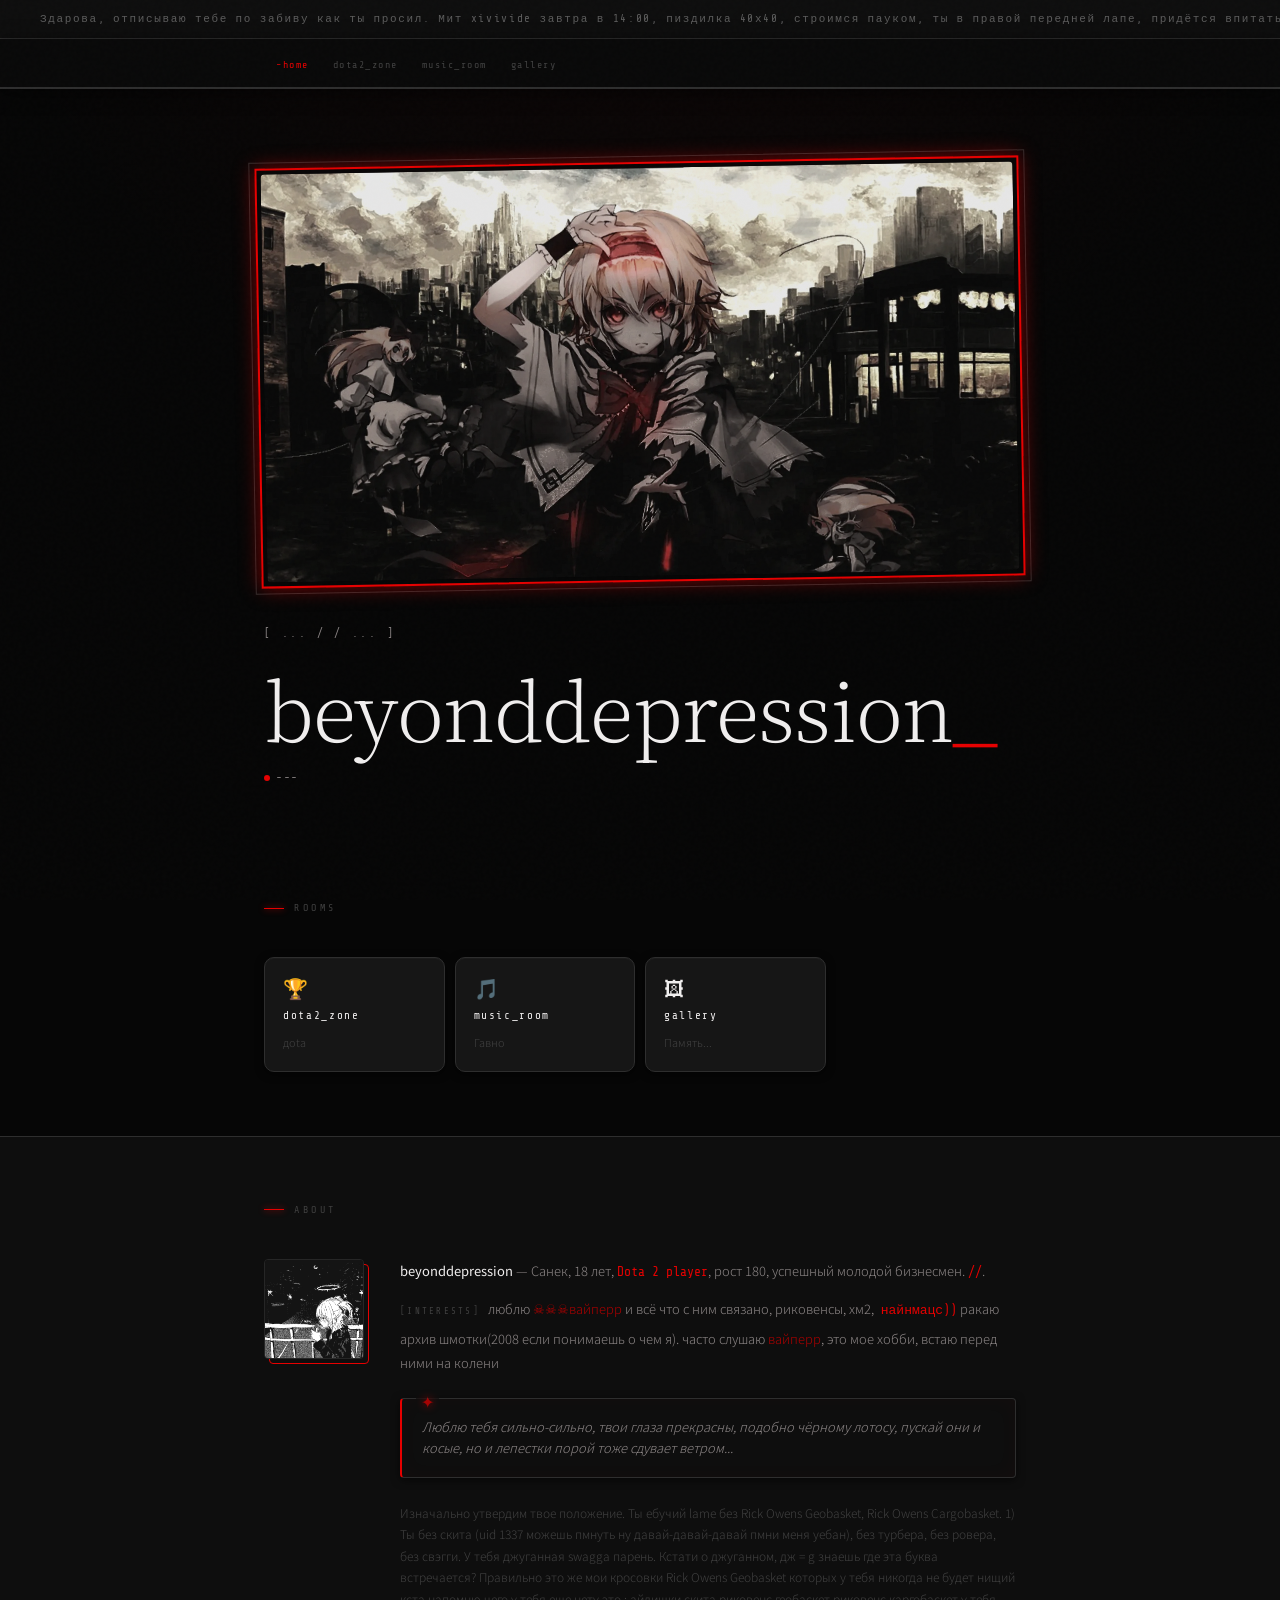
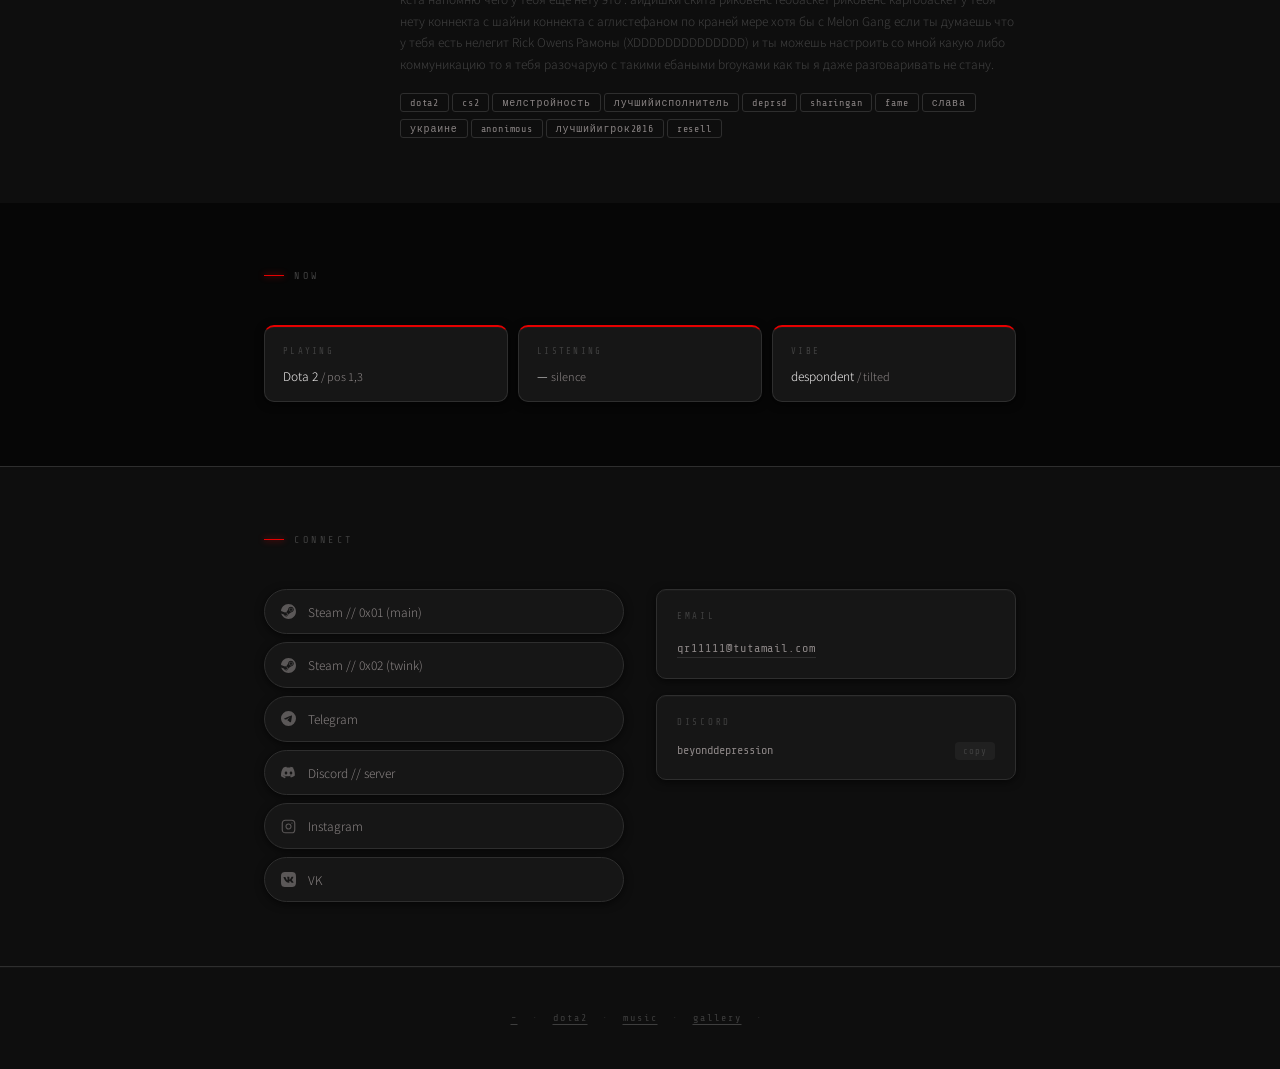
<file: index.html>
<!DOCTYPE html>
<html lang="ru">
<head>
  <meta charset="UTF-8"/>
  <meta name="viewport" content="width=device-width, initial-scale=1.0"/>
  <title>beyonddepression</title>
  <link rel="preconnect" href="https://fonts.googleapis.com"/>
  <link rel="preconnect" href="https://fonts.gstatic.com" crossorigin/>
  <link href="https://fonts.googleapis.com/css2?family=Noto+Serif+JP:wght@200;400&family=Noto+Sans+JP:wght@300;400&family=Share+Tech+Mono&display=swap" rel="stylesheet"/>
  <link rel="stylesheet" href="css/base.css"/>
  <link rel="stylesheet" href="css/index.css">
</head>
<body>
<canvas class="rain-canvas" id="rainCanvas"></canvas>
<div class="content-layer">

<div class="marquee-wrap">
  <div class="marquee-track">
    <span>Здарова, отписываю тебе по забиву как ты просил. Мит xivivide завтра в 14:00, пиздилка 40х40, строимся пауком, ты в правой передней лапе, придётся впитать слегка, но тебе не привыкать. До встречи.&nbsp;&nbsp;✦&nbsp;&nbsp;</span>
    <span>Здарова, отписываю тебе по забиву как ты просил. Мит xivivide завтра в 14:00, пиздилка 40х40, строимся пауком, ты в правой передней лапе, придётся впитать слегка, но тебе не привыкать. До встречи.&nbsp;&nbsp;✦&nbsp;&nbsp;</span>
    <span>Здарова, отписываю тебе по забиву как ты просил. Мит xivivide завтра в 14:00, пиздилка 40х40, строимся пауком, ты в правой передней лапе, придётся впитать слегка, но тебе не привыкать. До встречи.&nbsp;&nbsp;✦&nbsp;&nbsp;</span>
    <span>Здарова, отписываю тебе по забиву как ты просил. Мит xivivide завтра в 14:00, пиздилка 40х40, строимся пауком, ты в правой передней лапе, придётся впитать слегка, но тебе не привыкать. До встречи.&nbsp;&nbsp;✦&nbsp;&nbsp;</span>
    <span>Здарова, отписываю тебе по забиву как ты просил. Мит xivivide завтра в 14:00, пиздилка 40х40, строимся пауком, ты в правой передней лапе, придётся впитать слегка, но тебе не привыкать. До встречи.&nbsp;&nbsp;✦&nbsp;&nbsp;</span>
    <span>Здарова, отписываю тебе по забиву как ты просил. Мит xivivide завтра в 14:00, пиздилка 40х40, строимся пауком, ты в правой передней лапе, придётся впитать слегка, но тебе не привыкать. До встречи.&nbsp;&nbsp;✦&nbsp;&nbsp;</span>
    <span>Здарова, отписываю тебе по забиву как ты просил. Мит xivivide завтра в 14:00, пиздилка 40х40, строимся пауком, ты в правой передней лапе, придётся впитать слегка, но тебе не привыкать. До встречи.&nbsp;&nbsp;✦&nbsp;&nbsp;</span>
  </div>
</div>

<nav class="site-nav">
  <div class="nav-inner">
    <ul class="nav-links">
      <li><a href="index.html">~home</a></li>
      <li><a href="pages/trophy.html">dota2_zone</a></li>
      <li><a href="pages/music.html">music_room</a></li>
      <li><a href="pages/gallery.html">gallery</a></li>
    </ul>
    <button class="nav-toggle" id="navToggle" aria-label="menu">
      <svg viewBox="0 0 24 24" fill="none" stroke="currentColor" stroke-width="1.8"><line x1="3" y1="6" x2="21" y2="6"/><line x1="3" y1="12" x2="21" y2="12"/><line x1="3" y1="18" x2="21" y2="18"/></svg>
    </button>
  </div>
  <div class="nav-mobile" id="navMobile">
    <a href="index.html">~home</a>
    <a href="pages/trophy.html">dota2_zone</a>
    <a href="pages/music.html">music_room</a>
    <a href="pages/gallery.html">gallery</a>
  </div>
</nav>

<header>
  <div class="container">
    <div class="hero-image-wrap">
  <picture>
    <source srcset="assets/img/beyond_image_optimized.webp" type="image/webp">
    <img class="hero-image" 
         src="assets/img/beyond_image.jpg" 
         fetchpriority="high"
         alt="beyonddepression visual interpretation"
         decoding="async">
  </picture>
  </div>

    <div class="fade-in">
      <p class="hero-sub">[ ... /  / ... ]</p>
      <h1 class="hero-title glitch cursor" data-text="beyonddepression">beyonddepression</h1>
      <p class="hero-status"><span class="status-dot"></span>--- </p>
    </div>
  </div>
</header>

<section id="rooms">
  <div class="container">
    <p class="sec-label fade-in">rooms</p>
    <div class="rooms-grid stagger">
      <a class="room-card" href="pages/trophy.html">
        <span class="room-icon">🏆</span>
        <span class="room-name">dota2_zone</span>
        <span class="room-desc">дota</span>
      </a>
      <a class="room-card" href="pages/music.html">
        <span class="room-icon">🎵</span>
        <span class="room-name">music_room</span>
        <span class="room-desc">Гавно</span>
      </a>
      <a class="room-card" href="pages/gallery.html">
        <span class="room-icon">🖼</span>
        <span class="room-name">gallery</span>
        <span class="room-desc">Память...</span>
      </a>
    </div>
  </div>
</section>

<section id="about">
  <div class="container fade-in">
    <p class="sec-label">about</p>
    <div class="about-grid">
      <div class="avatar-wrap">
        <img class="avatar" src="assets/img/avatar.jpg" alt="avatar"/>
      </div> 
      <div class="about-text stagger visible">
  <p><strong>beyonddepression</strong> — Санек, 18 лет, <span class="val-red">Dota 2 player</span>, рост 180, успешный молодой бизнесмен. <span class="val-red">//</span>.</p>

  <p>
    <span class="now-card-label" style="display:inline-block; margin-right:5px;">[interests]</span>
    люблю <span class="val-viperr">☠☠☠вайперр</span> и всё что с ним связано,
    риковенсы, хм2,<span class="val-red"> найнмацс))</span>
    ракаю архив шмотки(2008 если понимаешь о чем я). часто слушаю <span class="val-viperr">вайперр</span>, это мое хобби, встаю перед ними на колени
  </p>

  <div class="about-quote">
    <p>Люблю тебя сильно-сильно, твои глаза прекрасны, подобно чёрному лотосу, пускай они и косые, но и лепестки порой тоже сдувает ветром...</p>
  </div>

  <p style="font-size: 12px; color:var(--dim);">  Изначально утвердим твое положение. Ты ебучий lame без Rick Owens Geobasket, Rick Owens Cargobasket.
1) Ты без скита (uid 1337 можешь пмнуть ну давай-давай-давай пмни меня уебан), без турбера, без ровера, без свэгги. У тебя джуганная swagga парень.
Кстати о джуганном, дж = g знаешь где эта буква встречается? Правильно это же мои кросовки Rick Owens Geobasket которых у тебя никогда не будет
нищий кста напомню чего у тебя еще нету это : айдишки скита риковенс геобаскет риковенс каргобаскет у тебя нету коннекта с шайни коннекта с аглистефаном по краней мере хотя бы с Melon Gang
если ты думаешь что у тебя есть нелегит Rick Owens Рамоны (XDDDDDDDDDDDDDD) и ты можешь настроить со мной какую либо коммуникацию то я тебя разочарую с такими ебаными broуками как ты я даже разговаривать не стану.
  </p>
          <span class="tag">dota2</span>
          <span class="tag">cs2</span>
          <span class="tag">мелстройность</span>
          <span class="tag">лучшийисполнитель</span>
          <span class="tag">deprsd</span>
          <span class="tag">sharingan</span>
          <span class="tag">fame</span>
          <span class="tag">слава</span>
          <span class="tag">украине</span>
          <span class="tag">anonimous</span>
          <span class="tag">лучшийигрок2016</span>
          <span class="tag">resell</span>
        </div>
      </div>
    </div>
  </div>
</section>

<section id="now">
  <div class="container">
    <p class="sec-label fade-in">now</p>
    <div class="now-grid stagger">
      <div class="now-card">
        <div class="now-card-label">playing</div>
        <div class="now-card-value">Dota 2 <span>/ pos 1,3</span></div>
      </div>
      <div class="now-card">
        <div class="now-card-label">listening</div>
        <div class="now-card-value" id="nowListening">— <span>silence</span></div>
      </div>
      <div class="now-card">
        <div class="now-card-label">vibe</div>
        <div class="now-card-value">despondent <span>/ tilted</span></div>
      </div>
    </div>
  </div>
</section>

<section id="connect">
  <div class="container fade-in">
    <p class="sec-label">connect</p>
    <div class="connect-grid">

      <div class="socials-list" id="socialsContainer"></div>

      <div class="contact-col">

        <div class="contact-block">
          <div class="contact-block-label">email</div>
          <a class="email-link" href="mailto:qr11111@tutamail.com">qr11111@tutamail.com</a>
        </div>

        <div class="contact-block">
          <div class="contact-block-label">discord</div>
          <div class="discord-copy">
            <span class="discord-tag" id="discordTag">beyonddepression</span>
            <button class="copy-btn" id="copyDiscord">copy</button>
          </div>
        </div>
      </div>
    </div>
  </div>
</section>



<footer class="site-footer">
  <div class="container">
    <p class="footer-text">
      <a href="index.html">~</a> &nbsp;·&nbsp;
      <a href="pages/trophy.html">dota2</a> &nbsp;·&nbsp;
      <a href="pages/music.html">music</a> &nbsp;·&nbsp;
      <a href="pages/gallery.html">gallery</a> &nbsp;·&nbsp;
    </p>
  </div>
</footer>

</div>
<script src="js/shared.js"></script>
<script src="js/index.js"></script>
</body>
</html>
</file>
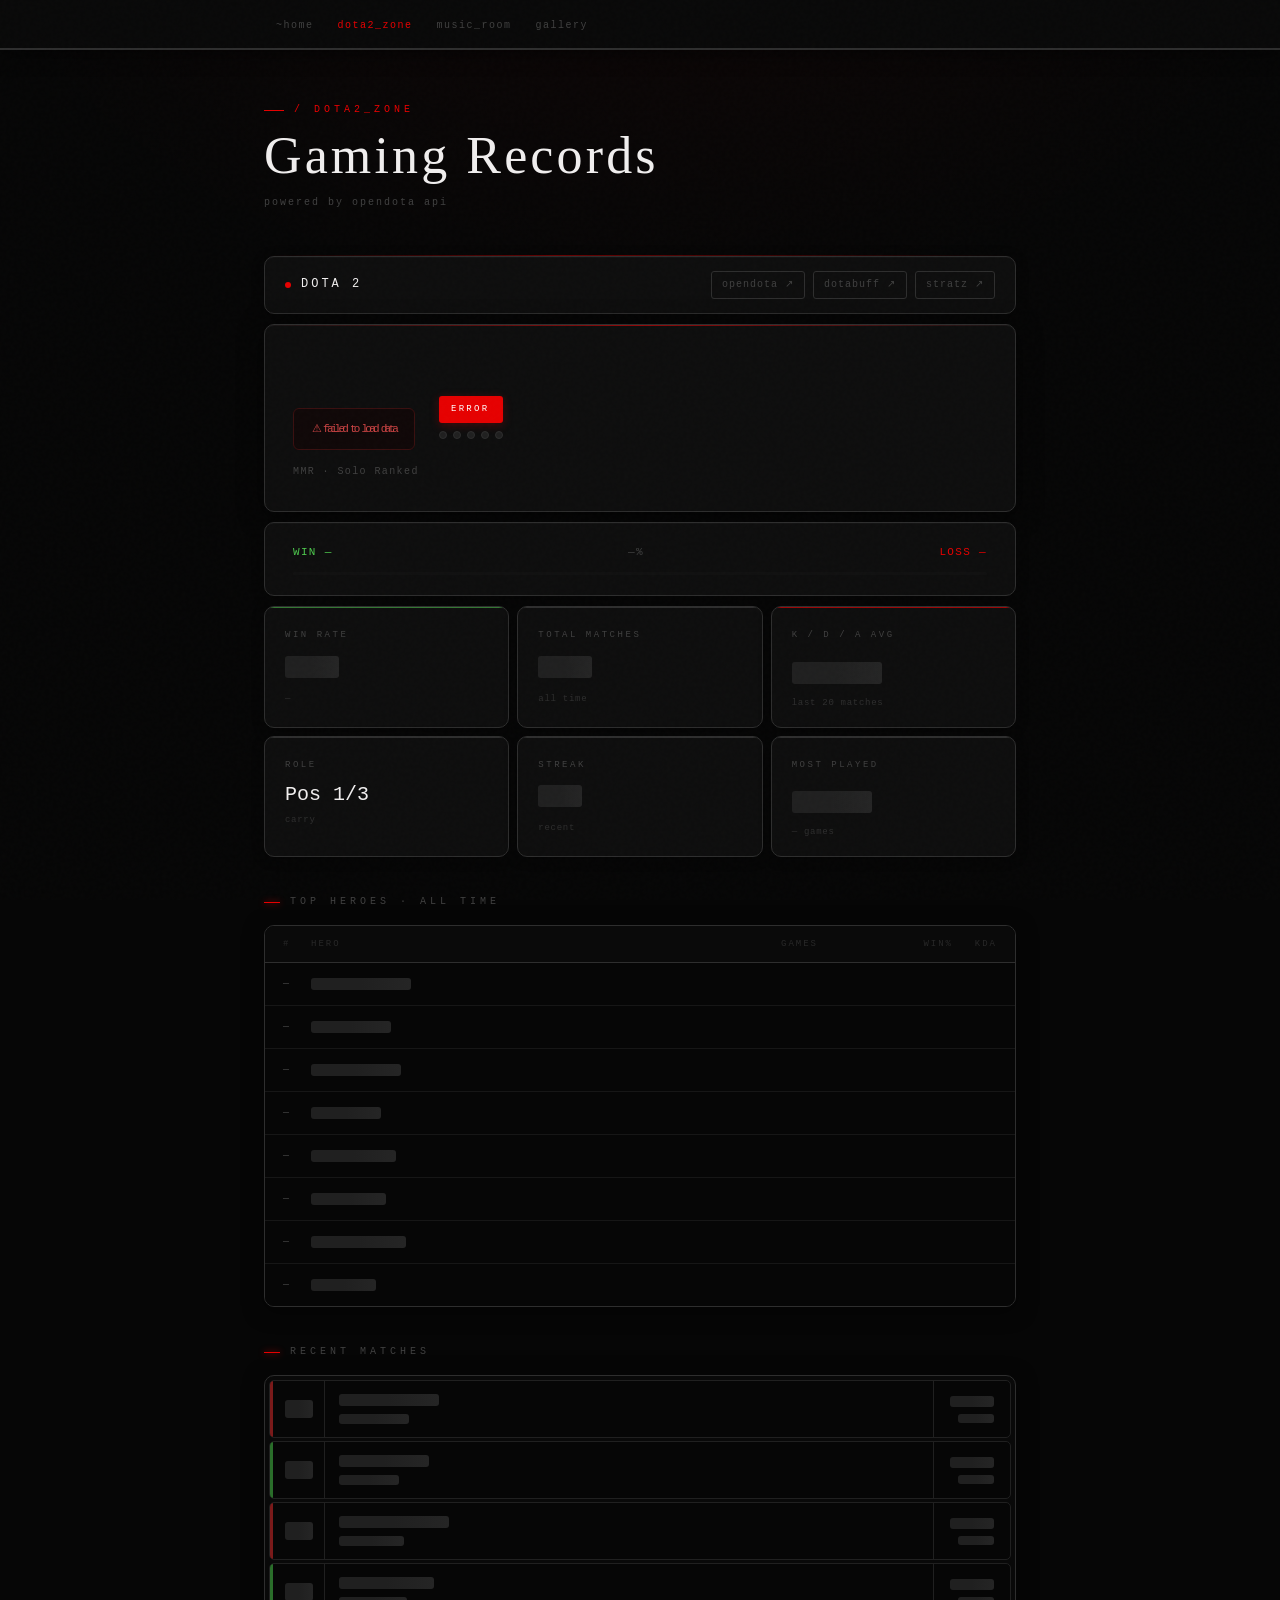
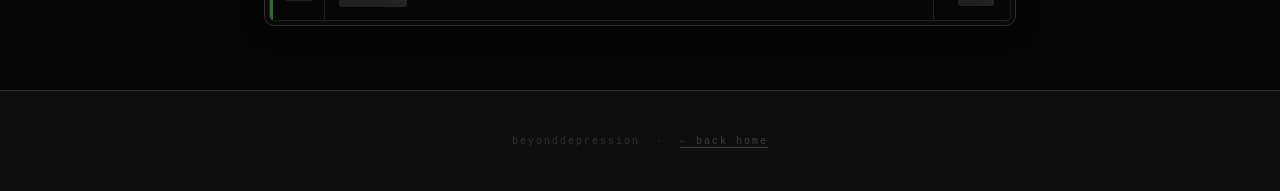
<file: pages/trophy.html>
<!DOCTYPE html>
<html lang="en">
<head>
  <meta charset="UTF-8"/>
  <meta name="viewport" content="width=device-width, initial-scale=1.0"/>
  <title>dota2_zone — beyonddepression</title>
  <meta http-equiv="Content-Security-Policy" content="default-src 'self'; script-src 'self' 'unsafe-inline'; style-src 'self' 'unsafe-inline' https://fonts.googleapis.com https://fonts.gstatic.com; font-src https://fonts.gstatic.com; connect-src 'self' https://api.opendota.com; img-src 'self' data: blob:; frame-src 'none';">
  <link rel="preconnect" href="https://fonts.googleapis.com"/>
  <link rel="preconnect" href="https://fonts.gstatic.com" crossorigin/>
  <link href="https://fonts.googleapis.com/css2?family=Noto+Serif+JP:wght@200;400&family=Noto+Sans+JP:wght@300;400&family=Share+Tech+Mono&display=swap" rel="stylesheet"/>
  <link rel="stylesheet" href="../css/base.css"/>
  <link rel="stylesheet" href="../css/trophy.css"/>
</head>
<body>
<canvas class="rain-canvas" id="rainCanvas"></canvas>

<div class="content-layer">

  <nav class="site-nav">
    <div class="nav-inner">
      <ul class="nav-links">
        <li><a href="../index.html">~home</a></li>
        <li><a href="trophy.html" class="active">dota2_zone</a></li>
        <li><a href="music.html">music_room</a></li>
        <li><a href="gallery.html">gallery</a></li>
      </ul>
      <button class="nav-toggle" id="navToggle" aria-label="menu" aria-expanded="false">
        <svg viewBox="0 0 24 24" fill="none" stroke="currentColor" stroke-width="1.8" aria-hidden="true">
          <line x1="3" y1="6"  x2="21" y2="6"/>
          <line x1="3" y1="12" x2="21" y2="12"/>
          <line x1="3" y1="18" x2="21" y2="18"/>
        </svg>
      </button>
    </div>
    <div class="nav-mobile" id="navMobile">
      <a href="../index.html">~home</a>
      <a href="trophy.html" class="active">dota2_zone</a>
      <a href="music.html">music_room</a>
      <a href="gallery.html">gallery</a>
    </div>
  </nav>

  <main>
    <div class="container">

      <header class="dota-page-header fade-in">
        <p class="dota-label">/ dota2_zone</p>
        <h1 class="dota-title">Gaming Records</h1>
        <p class="dota-sub">powered by opendota api</p>
      </header>

      <div class="game-header fade-in">
        <div class="game-title-wrap">
          <span class="game-dot" aria-hidden="true"></span>
          <span class="game-title">Dota 2</span>
        </div>
        <nav class="game-links" aria-label="External profiles">
          <a href="https://www.opendota.com/players/1191935552" target="_blank" rel="noopener noreferrer">opendota ↗</a>
          <a href="https://www.dotabuff.com/players/1191935552" target="_blank" rel="noopener noreferrer">dotabuff ↗</a>
          <a href="https://stratz.com/players/1191935552" target="_blank" rel="noopener noreferrer">stratz ↗</a>
        </nav>
      </div>

      <div class="mmr-block fade-in">
        <div class="rank-row">
          <div class="mmr-number" id="dotaMMR">
            <span class="skel" style="width:200px;height:76px;display:inline-block;border-radius:6px;"></span>
          </div>
          <div class="mmr-aside">
            <span class="mmr-badge" id="dotaRank">…</span>
            <div class="rank-stars" id="rankStars" aria-label="Rank stars">
              <div class="rank-star"></div>
              <div class="rank-star"></div>
              <div class="rank-star"></div>
              <div class="rank-star"></div>
              <div class="rank-star"></div>
            </div>
          </div>
        </div>
        <p class="mmr-meta">MMR · Solo Ranked</p>
      </div>

      <div class="wl-wrap fade-in">
        <div class="wl-row">
          <span class="c-win"  id="wlW">WIN —</span>
          <span class="c-dim"  id="wlWR">—%</span>
          <span class="c-loss" id="wlL">LOSS —</span>
        </div>
        <div class="wl-track" role="progressbar" aria-label="Win rate">
          <div class="wl-fill" id="wlFill"></div>
        </div>
      </div>

      <div class="stat-grid stagger">
        <div class="stat-cell accent-green">
          <div class="stat-label">Win Rate</div>
          <div class="stat-val v-green" id="sgWR">
            <span class="skel" style="width:54px;height:22px;"></span>
          </div>
          <div class="stat-sub" id="sgWRsub">—</div>
        </div>
        <div class="stat-cell accent-dim">
          <div class="stat-label">Total Matches</div>
          <div class="stat-val" id="sgMatches">
            <span class="skel" style="width:54px;height:22px;"></span>
          </div>
          <div class="stat-sub">all time</div>
        </div>
        <div class="stat-cell accent-red">
          <div class="stat-label">K / D / A avg</div>
          <div class="stat-val v-accent v-small" id="sgKDA">
            <span class="skel" style="width:90px;height:22px;"></span>
          </div>
          <div class="stat-sub">last 20 matches</div>
        </div>
        <div class="stat-cell accent-dim">
          <div class="stat-label">Role</div>
          <div class="stat-val" style="font-size:20px;">Pos 1/3</div>
          <div class="stat-sub">carry</div>
        </div>
        <div class="stat-cell accent-dim">
          <div class="stat-label">Streak</div>
          <div class="stat-val" id="sgStreak">
            <span class="skel" style="width:44px;height:22px;"></span>
          </div>
          <div class="stat-sub" id="sgStreakLbl">recent</div>
        </div>
        <div class="stat-cell accent-dim">
          <div class="stat-label">Most Played</div>
          <div class="stat-val v-small" id="sgMain">
            <span class="skel" style="width:80px;height:22px;"></span>
          </div>
          <div class="stat-sub" id="sgMainSub">— games</div>
        </div>
      </div>

      <div class="section-gap">
        <p class="sec-label">top heroes · all time</p>
        <div class="hero-board stagger" id="heroList">
          <div class="hero-board-head">
            <div class="hbh-cell">#</div>
            <div class="hbh-cell">Hero</div>
            <div class="hbh-cell">Games</div>
            <div class="hbh-cell right">Win%</div>
            <div class="hbh-cell right">KDA</div>
          </div>
          <div class="hero-row"><span class="hr-rank">—</span><span class="skel" style="width:100px;height:12px;"></span><div></div><div></div><div></div></div>
          <div class="hero-row"><span class="hr-rank">—</span><span class="skel" style="width:80px;height:12px;"></span><div></div><div></div><div></div></div>
          <div class="hero-row"><span class="hr-rank">—</span><span class="skel" style="width:90px;height:12px;"></span><div></div><div></div><div></div></div>
          <div class="hero-row"><span class="hr-rank">—</span><span class="skel" style="width:70px;height:12px;"></span><div></div><div></div><div></div></div>
          <div class="hero-row"><span class="hr-rank">—</span><span class="skel" style="width:85px;height:12px;"></span><div></div><div></div><div></div></div>
          <div class="hero-row"><span class="hr-rank">—</span><span class="skel" style="width:75px;height:12px;"></span><div></div><div></div><div></div></div>
          <div class="hero-row"><span class="hr-rank">—</span><span class="skel" style="width:95px;height:12px;"></span><div></div><div></div><div></div></div>
          <div class="hero-row"><span class="hr-rank">—</span><span class="skel" style="width:65px;height:12px;"></span><div></div><div></div><div></div></div>
        </div>
      </div>

      <div class="section-gap" style="margin-bottom:64px;">
        <p class="sec-label">recent matches</p>
        <div class="match-feed stagger" id="matchList">
          <div class="match-item"><div class="mi-stripe loss"></div><div class="mi-result-col"><span class="skel" style="width:28px;height:18px;border-radius:3px;"></span></div><div class="mi-main"><span class="skel" style="width:100px;height:12px;"></span><span class="skel" style="width:70px;height:10px;margin-top:4px;display:block;"></span></div><div class="mi-right"><span class="skel" style="width:44px;height:11px;"></span><span class="skel" style="width:36px;height:9px;margin-top:3px;display:block;"></span></div></div>
          <div class="match-item"><div class="mi-stripe win"></div><div class="mi-result-col"><span class="skel" style="width:28px;height:18px;border-radius:3px;"></span></div><div class="mi-main"><span class="skel" style="width:90px;height:12px;"></span><span class="skel" style="width:60px;height:10px;margin-top:4px;display:block;"></span></div><div class="mi-right"><span class="skel" style="width:44px;height:11px;"></span><span class="skel" style="width:36px;height:9px;margin-top:3px;display:block;"></span></div></div>
          <div class="match-item"><div class="mi-stripe loss"></div><div class="mi-result-col"><span class="skel" style="width:28px;height:18px;border-radius:3px;"></span></div><div class="mi-main"><span class="skel" style="width:110px;height:12px;"></span><span class="skel" style="width:65px;height:10px;margin-top:4px;display:block;"></span></div><div class="mi-right"><span class="skel" style="width:44px;height:11px;"></span><span class="skel" style="width:36px;height:9px;margin-top:3px;display:block;"></span></div></div>
          <div class="match-item"><div class="mi-stripe win"></div><div class="mi-result-col"><span class="skel" style="width:28px;height:18px;border-radius:3px;"></span></div><div class="mi-main"><span class="skel" style="width:95px;height:12px;"></span><span class="skel" style="width:68px;height:10px;margin-top:4px;display:block;"></span></div><div class="mi-right"><span class="skel" style="width:44px;height:11px;"></span><span class="skel" style="width:36px;height:9px;margin-top:3px;display:block;"></span></div></div>
        </div>
      </div>

    </div>
  </main>

  <footer class="site-footer">
    <div class="container">
      <p class="footer-text">beyonddepression &nbsp;·&nbsp; <a href="../index.html">← back home</a></p>
    </div>
  </footer>

</div>

<script src="../js/shared.js"></script>
<script src="../js/trophy.js"></script>
</body>
</html>
</file>
<file: css/base.css>
*,*::before,*::after { box-sizing: border-box; margin: 0; padding: 0; }

:root {
  --bg:      #060606;
  --bg2:     #0e0e0e;
  --bg3:     #161616;
  --bg4:     #202020;
  --text:    #f0eeee;
  --muted:   #8a8484;
  --dim:     #404040;
  --accent:  #e60000;
  --accent2: #5c5c5c;
  --accent-glow: rgba(230,0,0,0.12);
  --line:    #202020;
  --line2:   #2e2e2e;
  --mono:    'Share Tech Mono', monospace;
  --serif:   'Noto Serif JP', serif;
  --sans:    'Noto Sans JP', sans-serif;
  --radius:  10px;
  --shadow-sm: 0 2px 8px  rgba(0,0,0,0.6);
  --shadow-md: 0 4px 24px rgba(0,0,0,0.75), 0 1px 4px rgba(0,0,0,0.5);
  --shadow-lg: 0 8px 44px rgba(0,0,0,0.88), 0 2px 8px rgba(0,0,0,0.6);
}

html { scroll-behavior: smooth; }

body {
  background: var(--bg);
  color: var(--text);
  font-family: var(--sans);
  font-weight: 300;
  font-size: 14px;
  line-height: 1.8;
  min-height: 100vh;
  user-select: none;
  -webkit-user-select: none;
  background-image: radial-gradient(ellipse 80% 40% at 50% -10%, rgba(230,0,0,0.04) 0%, transparent 70%);
}

::-webkit-scrollbar { width: 3px; }
::-webkit-scrollbar-track { background: var(--bg); }
::-webkit-scrollbar-thumb { background: var(--line2); border-radius: 2px; }
::-webkit-scrollbar-thumb:hover { background: var(--accent2); }

::selection { background: transparent; }

body::before {
  content: '';
  position: fixed; inset: 0;
  background-image: url("data:image/svg+xml,%3Csvg viewBox='0 0 256 256' xmlns='http://www.w3.org/2000/svg'%3E%3Cfilter id='n'%3E%3CfeTurbulence type='fractalNoise' baseFrequency='0.9' numOctaves='4' stitchTiles='stitch'/%3E%3C/filter%3E%3Crect width='100%25' height='100%25' filter='url(%23n)' opacity='0.035'/%3E%3C/svg%3E");
  pointer-events: none; z-index: 9999; opacity: .45;
}

.rain-canvas { position: fixed; top: 0; left: 0; width: 100%; height: 100%; pointer-events: none; z-index: 0; opacity: 0.025; }
.content-layer { position: relative; z-index: 1; }

.container       { max-width: 800px;  margin: 0 auto; padding: 0 24px; }
.container--wide { max-width: 1040px; margin: 0 auto; padding: 0 24px; }

.marquee-wrap {
  overflow: hidden;
  border-bottom: 1px solid var(--line2);
  padding: 9px 0;
  background: var(--bg2);
  box-shadow: 0 1px 0 rgba(255,255,255,0.02);
}
.marquee-track { display: flex; white-space: nowrap; width: max-content; animation: marquee 72s linear infinite; }
.marquee-track span { font-family: var(--mono); font-size: 11px; color: var(--accent2); padding: 0 40px; letter-spacing: 0.15em; }
@media (max-width: 768px) { .marquee-track { animation-duration: 58s; } }
@keyframes marquee { from { transform: translateX(0); } to { transform: translateX(-50%); } }

.site-nav {
  border-bottom: 1px solid var(--line2);
  background: rgba(10,10,10,0.94);
  position: sticky; top: 0; z-index: 100;
  backdrop-filter: blur(12px);
  -webkit-backdrop-filter: blur(12px);
  box-shadow: 0 1px 0 var(--line2), 0 4px 20px rgba(0,0,0,0.6);
}
.nav-inner { max-width: 800px; margin: 0 auto; padding: 0 24px; display: flex; align-items: center; justify-content: space-between; height: 48px; }
.nav-links { display: flex; align-items: center; list-style: none; }
.nav-links li a { font-family: var(--mono); font-size: 10px; color: var(--dim); text-decoration: none; letter-spacing: 0.15em; padding: 6px 12px; border-radius: 4px; transition: color .2s, background .2s; }
.nav-links li a:hover { color: var(--text); background: var(--bg3); }
.nav-links li a.active { color: var(--accent); }
.nav-toggle { display: none; background: none; border: none; color: var(--muted); cursor: pointer; padding: 4px; }
.nav-toggle svg { width: 18px; height: 18px; }
.nav-mobile { display: none; flex-direction: column; border-top: 1px solid var(--line2); padding: 8px 0; background: var(--bg2); }
.nav-mobile a { font-family: var(--mono); font-size: 11px; color: var(--dim); text-decoration: none; letter-spacing: 0.15em; padding: 10px 24px; border-bottom: 1px solid var(--line); transition: color .2s, background .2s; }
.nav-mobile a:hover, .nav-mobile a.active { color: var(--accent); background: rgba(230,0,0,0.04); }
.nav-mobile.open { display: flex; }
@media (max-width: 640px) { .nav-links { display: none; } .nav-toggle { display: block; } }

section { border-top: 1px solid var(--line2); padding: 64px 0; }
section:first-of-type { border-top: none; }
section:nth-of-type(even) { background: var(--bg2); }

.sec-label { font-family: var(--mono); font-size: 10px; text-transform: uppercase; letter-spacing: 0.35em; color: var(--dim); margin-bottom: 40px; display: flex; align-items: center; gap: 10px; }
.sec-label::before { content: ''; display: block; width: 20px; height: 1px; background: var(--accent); flex-shrink: 0; box-shadow: 0 0 6px var(--accent); }

h1,h2,h3 { font-family: var(--serif); font-weight: 200; letter-spacing: 0.08em; }
a { color: var(--text); text-decoration: none; }
a:hover { color: var(--accent); }

.fade-in { opacity: 0; transform: translateY(16px); transition: opacity .65s ease, transform .65s ease; }
.fade-in.visible { opacity: 1; transform: translateY(0); }
.stagger > * { opacity: 0; transform: translateY(12px); transition: opacity .5s ease, transform .5s ease; }
.stagger.visible > *:nth-child(1) { transition-delay: .05s; }
.stagger.visible > *:nth-child(2) { transition-delay: .12s; }
.stagger.visible > *:nth-child(3) { transition-delay: .19s; }
.stagger.visible > *:nth-child(4) { transition-delay: .26s; }
.stagger.visible > *:nth-child(5) { transition-delay: .33s; }
.stagger.visible > *:nth-child(6) { transition-delay: .40s; }
.stagger.visible > *:nth-child(n+7) { transition-delay: .46s; }
.stagger.visible > * { opacity: 1; transform: translateY(0); }

.card {
  background: var(--bg3);
  border: 1px solid var(--line2);
  border-radius: var(--radius); padding: 24px;
  box-shadow: var(--shadow-md), inset 0 1px 0 rgba(255,255,255,0.03);
  background-image: linear-gradient(160deg, rgba(255,255,255,0.025) 0%, transparent 50%);
  transition: border-color .25s, box-shadow .25s, transform .2s;
}
.card:hover { border-color: #3a3a3a; box-shadow: var(--shadow-lg), inset 0 1px 0 rgba(255,255,255,0.05); transform: translateY(-1px); }

.status-dot { display: inline-block; width: 6px; height: 6px; border-radius: 50%; background: var(--accent); animation: pulse-dot 2.4s ease-in-out infinite; vertical-align: middle; margin-right: 6px; }
@keyframes pulse-dot { 0%,100%{opacity:1;box-shadow:0 0 0 0 rgba(230,0,0,0.6)} 50%{opacity:.5;box-shadow:0 0 0 5px rgba(230,0,0,0)} }

.site-footer { border-top: 1px solid var(--line2); padding: 40px 0; text-align: center; background: var(--bg2); box-shadow: inset 0 1px 0 rgba(255,255,255,0.02); }
.footer-text { font-family: var(--mono); font-size: 10px; color: #303030; letter-spacing: 0.2em; line-height: 2.2; }
.footer-text a { color: #3e3e3e; text-decoration: underline; text-underline-offset: 3px; }
.footer-text a:hover { color: var(--accent); }

.page-header { padding: 56px 0 48px; }
.page-header-label { font-family: var(--mono); font-size: 10px; letter-spacing: 0.3em; color: var(--accent); text-transform: uppercase; margin-bottom: 12px; }
.page-header-title { font-family: var(--serif); font-size: clamp(28px,5vw,48px); font-weight: 200; letter-spacing: 0.05em; line-height: 1.1; margin-bottom: 12px; }
.page-header-sub   { font-size: 12px; color: var(--muted); font-family: var(--mono); letter-spacing: 0.1em; }

.kv-table { width: 100%; border-collapse: collapse; }
.kv-table tr { border-bottom: 1px solid var(--line2); }
.kv-table tr:last-child { border-bottom: none; }
.kv-table td { padding: 10px 0; font-size: 12px; vertical-align: top; }
.kv-table td:first-child { color: var(--muted); font-family: var(--mono); letter-spacing: 0.08em; width: 40%; padding-right: 16px; }
.val-red   { color: var(--accent) !important; font-family: var(--mono); }
.val-muted { color: var(--dim) !important; font-style: italic; }
.val-loading { color: var(--muted) !important; font-style: italic; animation: blink .9s step-end infinite; }
@keyframes blink { 50% { opacity: 0; } }

.glitch { position: relative; display: inline-block; }
.glitch:hover::before,.glitch:hover::after { content: attr(data-text); position: absolute; top: 0; left: 0; width: 100%; overflow: hidden; }
.glitch:hover::before { color: #e60000; clip-path: polygon(0 30%,100% 30%,100% 55%,0 55%); transform: translateX(-3px); animation: g1 .15s step-end infinite; }
.glitch:hover::after  { color: #00ffff; clip-path: polygon(0 65%,100% 65%,100% 80%,0 80%); transform: translateX(3px);  animation: g2 .2s  step-end infinite; opacity: .35; }
@keyframes g1 { 0%,100%{transform:translateX(-3px)} 50%{transform:translateX(3px)} }
@keyframes g2 { 0%,100%{transform:translateX(3px)}  50%{transform:translateX(-3px)} }

.cursor::after { content: '_'; animation: blink 1s step-end infinite; color: var(--accent); }

.tag-list { display: flex; flex-wrap: wrap; gap: 6px; margin-top: 16px; }
.tag { font-family: var(--mono); font-size: 10px; border: 1px solid var(--line2); color: var(--muted); padding: 3px 9px; border-radius: 3px; letter-spacing: 0.08em; transition: border-color .2s, color .2s, background .2s; }
.tag:hover { border-color: var(--accent2); color: var(--text); background: rgba(255,255,255,0.03); animation: mini-glitch 0.2s linear infinite; }
@keyframes mini-glitch { 0%{text-shadow:-1px 0 #fff,1px 0 #e60000} 50%{text-shadow:1px 0 #fff,-1px 0 #e60000} 100%{text-shadow:0 0 0 transparent} }

.about-quote { margin: 24px 0; padding: 18px 20px; background: var(--bg2); border: 1px solid var(--line2); border-left: 2px solid var(--accent); border-radius: 4px; position: relative; box-shadow: var(--shadow-sm), inset 0 0 20px rgba(230,0,0,0.03); transition: border-color .3s, box-shadow .3s; }
.about-quote::before { content: '✦'; font-family: var(--mono); font-size: 16px; color: var(--accent); position: absolute; top: -10px; left: 14px; background: var(--bg2); padding: 0 5px; opacity: 0.7; text-shadow: 0 0 8px var(--accent); }
.about-quote p { color: var(--muted); font-size: 13px; line-height: 1.6; margin: 0 !important; font-style: italic; transition: color .3s; }
.about-quote:hover { box-shadow: var(--shadow-md), inset 0 0 30px rgba(230,0,0,0.05); }
.about-quote:hover p { color: var(--text); }

.val-viperr { color: #aa0000 !important; }

@media (max-width: 600px) { section { padding: 48px 0; } .page-header { padding: 40px 0 32px; } }
</file>
<file: css/index.css>
header { padding: 80px 0 0; }

.hero-image-wrap { max-width: fit-content; margin: 0 auto 48px; position: relative; display: block; transform: rotate(-1deg); user-select: none; }
.hero-image-wrap::before { content: ''; position: absolute; inset: -6px; border: 2px solid var(--accent); box-shadow: 0 0 20px rgba(230,0,0,0.5); z-index: -1; pointer-events: none; animation: frame-flicker 3s infinite linear; }
.hero-image-wrap::after  { content: ''; position: absolute; inset: -12px; border: 1px solid var(--line2); z-index: -2; pointer-events: none; }
.hero-image { width: 100%; height: auto; display: block; object-fit: cover; filter: grayscale(0.5) contrast(1.1); border-radius: 4px; opacity: 0.9; }
@keyframes frame-flicker {
  0%,100% { opacity:1;  box-shadow:0 0 20px rgba(230,0,0,0.5); }
  10%      { opacity:.8; box-shadow:0 0 5px  rgba(230,0,0,0.2); }
  15%      { opacity:1;  box-shadow:0 0 25px rgba(230,0,0,0.6); }
  20%      { opacity:.9; box-shadow:0 0 10px rgba(230,0,0,0.3); }
}

.hero-sub    { font-family: var(--mono); font-size: 11px; color: var(--muted); letter-spacing: 0.25em; margin-bottom: 24px; }
.hero-title  { font-family: var(--serif); font-size: clamp(40px, 9vw, 80px); font-weight: 200; letter-spacing: -0.01em; line-height: 1; margin-bottom: 20px; }
.hero-status { font-family: var(--mono); font-size: 11px; color: var(--muted); letter-spacing: 0.15em; margin-bottom: 48px; }

/* ROOMS */
.rooms-grid {
  display: grid;
  grid-template-columns: repeat(auto-fill, minmax(160px, 1fr));
  gap: 10px;
  margin-top: 8px;
}
.room-card {
  display: flex; flex-direction: column; gap: 8px;
  padding: 20px 18px;
  /* bg4 on bg (section is odd = bg) → clear step up */
  background: var(--bg3);
  border: 1px solid var(--line2);
  border-radius: var(--radius);
  text-decoration: none; color: var(--text);
  box-shadow: var(--shadow-sm), inset 0 1px 0 rgba(255,255,255,0.025);
  transition: border-color .25s, background .25s, transform .2s, box-shadow .25s;
  position: relative; overflow: hidden;
}
.room-card::after {
  content: ''; position: absolute; bottom: 0; left: 0;
  width: 0; height: 2px;
  background: var(--accent);
  transition: width .3s ease;
}
.room-card:hover {
  border-color: #3a3a3a;
  background: var(--bg4);
  transform: translateY(-2px);
  color: var(--text);
  box-shadow: var(--shadow-md), inset 0 1px 0 rgba(255,255,255,0.04);
}
.room-card:hover::after { width: 100%; }
.room-icon { font-size: 20px; line-height: 1; }
.room-name { font-family: var(--mono); font-size: 11px; letter-spacing: 0.15em; color: var(--text); }
.room-desc { font-size: 11px; color: var(--dim); line-height: 1.5; }

/* ABOUT */
.about-grid { display: grid; grid-template-columns: 100px 1fr; gap: 36px; align-items: start; }
@media (max-width: 500px) { .about-grid { grid-template-columns: 1fr; } }

.avatar-wrap { position: relative; width: 100px; height: 100px; isolation: isolate; }
.avatar { width: 100%; height: 100%; display: block; object-fit: cover; filter: grayscale(1) contrast(1.1); border: 1px solid var(--line2); border-radius: 4px; }
.avatar-wrap::after { content: ''; position: absolute; top: 5px; left: 5px; width: 100%; height: 100%; border: 1px solid var(--accent); border-radius: 4px; pointer-events: none; z-index: -1; }

.about-text p { color: var(--muted); font-size: 13px; margin-bottom: 14px; }
.about-text p strong { color: var(--text); font-weight: 400; }

/* NOW */
.now-grid { display: grid; grid-template-columns: repeat(auto-fill, minmax(200px, 1fr)); gap: 10px; }
.now-card {
  padding: 16px 18px;
  /* even section has bg2, so bg3 card reads clearly */
  background: var(--bg3);
  border: 1px solid var(--line2);
  border-top: 2px solid var(--accent);
  border-radius: var(--radius);
  box-shadow: var(--shadow-sm), inset 0 1px 0 rgba(255,255,255,0.025);
}
.now-card-label { font-family: var(--mono); font-size: 9px; letter-spacing: 0.25em; color: var(--dim); text-transform: uppercase; margin-bottom: 8px; }
.now-card-value { font-size: 12px; color: var(--text); line-height: 1.5; }
.now-card-value span { color: var(--muted); font-size: 11px; }

/* CONNECT */
.connect-grid { display: grid; grid-template-columns: 1fr 1fr; gap: 32px; }
@media (max-width: 560px) { .connect-grid { grid-template-columns: 1fr; } }

.socials-list { display: flex; flex-direction: column; gap: 8px; }
.social-pill {
  display: flex; align-items: center; gap: 12px;
  padding: 11px 16px; border-radius: 999px;
  border: 1px solid var(--line2);
  background: var(--bg3);
  color: var(--muted); font-family: var(--sans); font-size: 12px; font-weight: 300;
  text-decoration: none;
  box-shadow: var(--shadow-sm);
  transition: border-color .25s, color .25s, background .25s, box-shadow .25s;
}
.social-pill svg { width: 15px; height: 15px; flex-shrink: 0; opacity: .6; transition: opacity .25s; }
.social-pill:hover { color: var(--text); background: var(--bg4); box-shadow: var(--shadow-md); }
.social-pill:hover svg { opacity: 1; }
.social-pill[data-net*="steam"]:hover    { border-color: #c6d4df; color: #c6d4df; }
.social-pill[data-net="telegram"]:hover  { border-color: #2ca5e0; color: #2ca5e0; }
.social-pill[data-net="discord"]:hover   { border-color: #5865f2; color: #5865f2; }
.social-pill[data-net="instagram"]:hover { border-color: #e1306c; color: #e1306c; }
.social-pill[data-net="vk"]:hover        { border-color: #4c75a3; color: #4c75a3; }

.contact-col { display: flex; flex-direction: column; gap: 16px; }
.contact-block {
  padding: 18px 20px;
  background: var(--bg3);
  border: 1px solid var(--line2);
  border-radius: var(--radius);
  box-shadow: var(--shadow-sm), inset 0 1px 0 rgba(255,255,255,0.025);
}
.contact-block-label { font-family: var(--mono); font-size: 9px; letter-spacing: 0.3em; color: var(--dim); text-transform: uppercase; margin-bottom: 10px; }

.email-link { font-family: var(--mono); font-size: 12px; color: var(--muted); text-decoration: none; letter-spacing: 0.08em; border-bottom: 1px solid var(--line2); padding-bottom: 2px; transition: color .2s, border-color .2s; word-break: break-all; }
.email-link:hover { color: var(--accent); border-color: var(--accent); }

.discord-copy { display: flex; align-items: center; gap: 10px; }
.discord-tag { font-family: var(--mono); font-size: 12px; color: var(--muted); flex: 1; }
.copy-btn { font-family: var(--mono); font-size: 9px; letter-spacing: 0.1em; color: var(--dim); background: var(--line); border: none; padding: 4px 8px; border-radius: 4px; cursor: pointer; transition: background .2s, color .2s; }
.copy-btn:hover  { background: var(--line2); color: var(--text); }
.copy-btn.copied { color: #4caf50; }
</file>
<file: css/trophy.css>
*,*::before,*::after { box-sizing: border-box; margin: 0; padding: 0; }

.dota-page-header {
  padding: 52px 0 44px;
  position: relative;
}
.dota-page-header::after {
  content: '';
  position: absolute; bottom: 0; left: 0; right: 0; height: 1px;
  background: linear-gradient(90deg, transparent, rgba(230,0,0,0.5) 40%, transparent);
}
.dota-label {
  font-family: var(--mono);
  font-size: 10px; letter-spacing: 0.4em;
  color: var(--accent); text-transform: uppercase;
  margin-bottom: 10px;
  display: flex; align-items: center; gap: 10px;
}
.dota-label::before {
  content: ''; display: block; width: 20px; height: 1px;
  background: var(--accent);
}
.dota-title {
  font-family: var(--serif); font-weight: 200;
  font-size: clamp(30px, 6vw, 52px);
  letter-spacing: 0.06em; line-height: 1.05;
  margin-bottom: 10px;
}
.dota-sub {
  font-family: var(--mono); font-size: 10px;
  color: var(--dim); letter-spacing: 0.2em;
}

.game-header {
  display: flex; align-items: center; justify-content: space-between;
  margin-bottom: 10px; padding: 14px 20px;
  background: var(--bg2);
  border: 1px solid var(--line2);
  border-radius: var(--radius);
  box-shadow: 0 2px 12px rgba(0,0,0,0.4), inset 0 1px 0 rgba(255,255,255,0.02);
}
.game-title-wrap { display: flex; align-items: center; gap: 10px; }
.game-dot {
  width: 6px; height: 6px; border-radius: 50%;
  background: var(--accent);
  animation: pulse-dot 2.4s ease-in-out infinite;
}
.game-title {
  font-family: var(--mono); font-size: 12px;
  letter-spacing: 0.25em; color: var(--text); text-transform: uppercase;
}
.game-links { display: flex; gap: 8px; flex-wrap: wrap; }
.game-links a {
  font-family: var(--mono); font-size: 10px;
  color: var(--dim); letter-spacing: 0.1em;
  text-decoration: none; padding: 4px 10px;
  border: 1px solid var(--line2); border-radius: 3px;
  transition: color .2s, border-color .2s, background .2s;
}
.game-links a:hover {
  color: var(--text); border-color: var(--accent2);
  background: rgba(255,255,255,0.03);
}

.mmr-block {
  margin-bottom: 10px; padding: 30px 28px;
  background: var(--bg2); border: 1px solid var(--line2);
  border-radius: var(--radius);
  box-shadow: 0 4px 24px rgba(0,0,0,0.6), inset 0 1px 0 rgba(255,255,255,0.03);
  position: relative; overflow: hidden;
}
.mmr-block::before {
  content: ''; position: absolute; top: 0; left: 0; right: 0; height: 1px;
  background: linear-gradient(90deg, transparent, rgba(230,0,0,0.6) 50%, transparent);
}
.rank-row { display: flex; align-items: flex-end; gap: 24px; flex-wrap: wrap; }
.mmr-number {
  font-family: var(--serif); font-size: clamp(52px, 9vw, 92px);
  font-weight: 200; line-height: 1; letter-spacing: -0.03em; color: var(--text);
}
.mmr-aside { padding-bottom: 8px; display: flex; flex-direction: column; gap: 8px; }
.mmr-badge {
  display: inline-block; background: var(--accent); color: #fff;
  font-family: var(--mono); font-size: 9px;
  letter-spacing: 0.25em; padding: 5px 12px;
  border-radius: 3px; text-transform: uppercase;
  box-shadow: 0 2px 10px rgba(230,0,0,0.25);
}
.rank-stars { display: flex; gap: 6px; }
.rank-star {
  width: 8px; height: 8px; border-radius: 50%;
  background: var(--bg4); border: 1px solid var(--line2);
  transition: background .4s, border-color .4s, box-shadow .4s;
}
.rank-star.lit {
  background: var(--accent); border-color: var(--accent);
  box-shadow: 0 0 6px rgba(230,0,0,0.45);
}
.mmr-meta {
  font-family: var(--mono); font-size: 10px;
  color: var(--dim); letter-spacing: 0.14em; margin-top: 16px;
}

.wl-wrap {
  margin-bottom: 10px; padding: 20px 28px;
  background: var(--bg2); border: 1px solid var(--line2);
  border-radius: var(--radius);
  box-shadow: 0 2px 12px rgba(0,0,0,0.4), inset 0 1px 0 rgba(255,255,255,0.02);
}
.wl-row {
  display: flex; justify-content: space-between;
  font-family: var(--mono); font-size: 11px;
  margin-bottom: 10px; letter-spacing: 0.12em;
}
.c-win  { color: #4ec94e; }
.c-loss { color: var(--accent); }
.c-dim  { color: var(--dim); }
.wl-track { height: 3px; background: #111; border-radius: 2px; overflow: hidden; }
.wl-fill {
  height: 100%; border-radius: 2px;
  background: linear-gradient(90deg, #1e6e1e, #4ec94e);
  width: 0%; transition: width 1.6s cubic-bezier(.4,0,.2,1);
}

.stat-grid {
  display: grid; grid-template-columns: repeat(3,1fr);
  gap: 8px; margin-bottom: 10px;
}
.stat-cell {
  background: var(--bg2); border: 1px solid var(--line2);
  border-radius: var(--radius); padding: 20px 20px 16px;
  position: relative; overflow: hidden;
  box-shadow: 0 2px 12px rgba(0,0,0,0.35), inset 0 1px 0 rgba(255,255,255,0.02);
  transition: border-color .25s;
}
.stat-cell::before {
  content: ''; position: absolute; top: 0; left: 0; right: 0; height: 1px;
  background: var(--cell-accent, transparent);
}
.stat-cell:hover { border-color: #2e2e2e; }
.stat-cell.accent-red   { --cell-accent: rgba(230,0,0,0.65); }
.stat-cell.accent-green { --cell-accent: rgba(78,201,78,0.55); }
.stat-cell.accent-dim   { --cell-accent: rgba(50,50,50,0.9); }

.stat-label {
  font-family: var(--mono); font-size: 9px;
  letter-spacing: 0.28em; color: var(--dim);
  text-transform: uppercase; margin-bottom: 12px;
}
.stat-val { font-family: var(--mono); font-size: 24px; color: var(--text); line-height: 1; }
.stat-val.v-green  { color: #4ec94e; }
.stat-val.v-accent { color: var(--accent); }
.stat-val.v-small  { font-size: 15px; padding-top: 6px; letter-spacing: 0.04em; }
.stat-sub {
  font-family: var(--mono); font-size: 9px; color: #2e2e2e;
  margin-top: 7px; letter-spacing: 0.08em;
}

.section-gap { margin-top: 36px; }
.sec-label {
  font-family: var(--mono); font-size: 10px;
  text-transform: uppercase; letter-spacing: 0.4em;
  color: var(--dim); margin-bottom: 14px;
  display: flex; align-items: center; gap: 10px;
}
.sec-label::before {
  content: ''; display: block; width: 16px; height: 1px;
  background: var(--accent); flex-shrink: 0;
}

.hero-board {
  border: 1px solid var(--line2); border-radius: var(--radius); overflow: hidden;
  box-shadow: 0 4px 20px rgba(0,0,0,0.5);
}
.hero-board-head {
  display: grid; grid-template-columns: 28px 1fr 120px 52px 44px;
  padding: 10px 18px; background: #0a0a0a;
  border-bottom: 1px solid var(--line2);
}
.hbh-cell {
  font-family: var(--mono); font-size: 9px;
  letter-spacing: 0.22em; color: #282828; text-transform: uppercase;
}
.hbh-cell.right { text-align: right; }

.hero-row {
  display: grid; grid-template-columns: 28px 1fr 120px 52px 44px;
  align-items: center; padding: 12px 18px;
  background: var(--bg); border-bottom: 1px solid rgba(24,24,24,0.9);
  transition: background .15s;
}
.hero-row:last-child { border-bottom: none; }
.hero-row:hover { background: var(--bg3); }

.hr-rank { font-family: var(--mono); font-size: 10px; color: var(--dim); }
.hr-rank.top3 { color: var(--accent); font-size: 11px; }
.hr-name {
  font-family: var(--mono); font-size: 12px; color: var(--text);
  letter-spacing: 0.05em; padding-right: 16px;
  white-space: nowrap; overflow: hidden; text-overflow: ellipsis;
}
.hr-bar-wrap { padding-right: 16px; }
.hr-bar-track { height: 2px; background: #111; border-radius: 2px; overflow: hidden; }
.hr-bar-fill {
  height: 100%; border-radius: 2px;
  background: linear-gradient(90deg, #5a0000, var(--accent));
  width: 0%; transition: width 1.3s cubic-bezier(.4,0,.2,1);
}
.hr-bar-games { font-family: var(--mono); font-size: 9px; color: #2e2e2e; margin-top: 5px; }
.hr-wr { font-family: var(--mono); font-size: 12px; text-align: right; }
.wr-g { color: #4ec94e; }
.wr-o { color: var(--muted); }
.wr-b { color: var(--accent); }
.hr-kda { font-family: var(--mono); font-size: 11px; color: var(--dim); text-align: right; }

.match-feed {
  display: flex; flex-direction: column; gap: 3px;
  padding: 4px;
  background: #090909;
  border: 1px solid var(--line2); border-radius: var(--radius);
  box-shadow: 0 4px 20px rgba(0,0,0,0.5);
}
.match-item {
  display: grid; grid-template-columns: 3px 52px 1fr auto;
  align-items: stretch;
  background: var(--bg); border-radius: 5px;
  border: 1px solid var(--line);
  overflow: hidden;
  transition: background .15s, border-color .15s;
}
.match-item:hover { background: var(--bg3); border-color: var(--line2); }

.mi-stripe { width: 3px; align-self: stretch; }
.mi-stripe.win  { background: #2a6e2a; }
.mi-stripe.loss { background: #7a1a1a; }
.mi-result-col {
  display: flex; align-items: center; justify-content: center;
  padding: 0 10px; border-right: 1px solid var(--line);
}
.mi-badge {
  font-family: var(--mono); font-size: 9px;
  letter-spacing: 0.1em; font-weight: 700;
  padding: 4px 8px; border-radius: 3px;
}
.mi-badge.win  { background: #0a1a0a; color: #4ec94e; border: 1px solid #1e4a1e; }
.mi-badge.loss { background: #180808; color: #cc4444; border: 1px solid #4a1818; }
.mi-main {
  display: flex; flex-direction: column; justify-content: center;
  gap: 4px; padding: 13px 14px; min-width: 0;
}
.mi-hero {
  font-family: var(--mono); font-size: 12px; color: var(--text);
  letter-spacing: 0.05em; white-space: nowrap; overflow: hidden; text-overflow: ellipsis;
}
.mi-kda { font-family: var(--mono); font-size: 10px; color: var(--muted); }
.mi-kda .kda-k { color: #4ec94e; }
.mi-kda .kda-d { color: #cc4444; }
.mi-right {
  display: flex; flex-direction: column; align-items: flex-end;
  justify-content: center; gap: 4px;
  padding: 13px 16px; border-left: 1px solid var(--line); flex-shrink: 0;
}
.mi-dur { font-family: var(--mono); font-size: 11px; color: var(--muted); }
.mi-ago { font-family: var(--mono); font-size: 9px; color: #2c2c2c; }

.skel {
  display: inline-block;
  background: linear-gradient(90deg, var(--line) 25%, #252525 50%, var(--line) 75%);
  background-size: 200% 100%; border-radius: 3px;
  animation: sk-wave 1.8s ease-in-out infinite;
}
@keyframes sk-wave {
  0%   { background-position: 200% 0; }
  100% { background-position: -200% 0; }
}

.api-error {
  font-family: var(--mono); font-size: 11px; color: #cc4444;
  padding: 14px 18px; border: 1px solid #3a1010;
  border-radius: 6px; background: #100808;
}

@media (max-width: 640px) {
  .stat-grid { grid-template-columns: repeat(2,1fr); }
  .hero-board-head { display: none; }
  .hero-row { grid-template-columns: 24px 1fr 80px 44px; }
  .hr-kda { display: none; }
  .match-item { grid-template-columns: 3px 44px 1fr auto; }
  .mi-right { padding: 10px 12px; }
  .game-links { gap: 6px; }
  .mmr-block { padding: 24px 20px; }
  .wl-wrap { padding: 18px 20px; }
}
</file>
